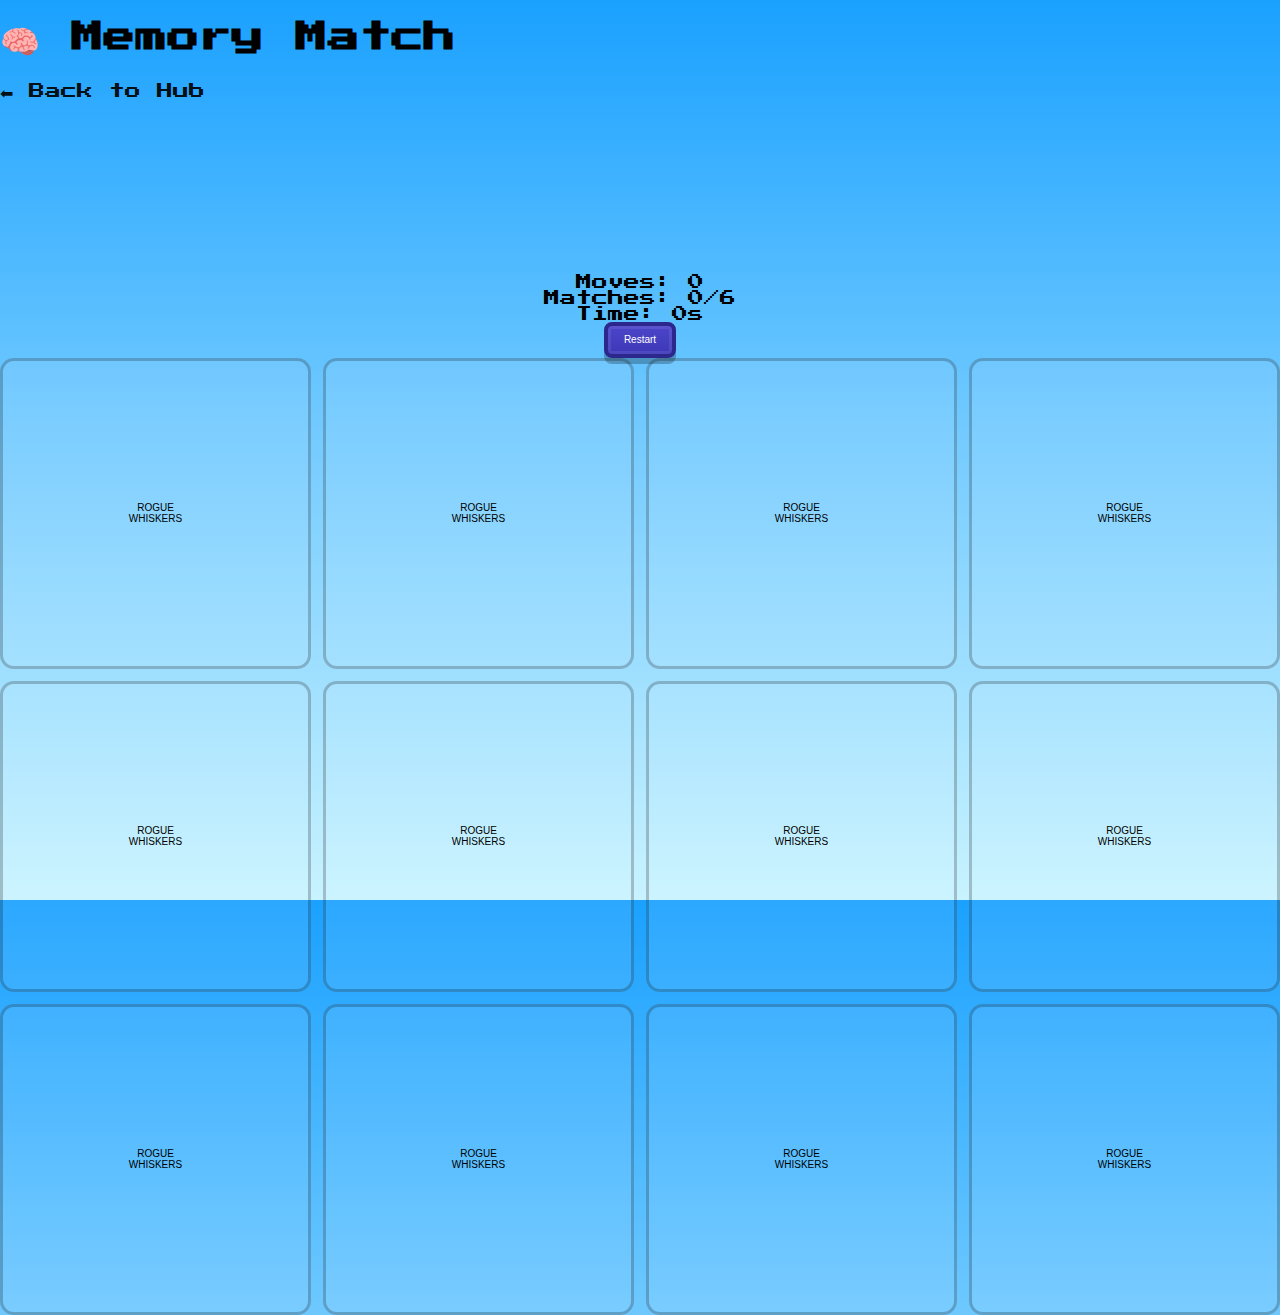
<file: memory.html>
<!DOCTYPE html>
<html lang="en">
<head>
  <meta charset="UTF-8" />
  <meta name="viewport" content="width=device-width, initial-scale=1.0" />
  <title>Memory Match</title>

  <link href="https://fonts.googleapis.com/css2?family=Press+Start+2P&display=swap" rel="stylesheet">
  <link rel="stylesheet" href="./style/theme.css?v=1">
  <link rel="stylesheet" href="style/memory.css">
</head>

<body>
  <header>
    <h1>🧠 Memory Match</h1>
    <p><a class="back-link" href="index.html">⬅ Back to Hub</a></p>
  </header>

  <section class="panel">
    <div class="memory-wrap">

      <div class="hud">
        <div class="hud-item">Moves: <span id="moves">0</span></div>
        <div class="hud-item">Matches: <span id="matches">0</span>/<span id="totalPairs">6</span></div>
        <div class="hud-item">Time: <span id="time">0</span>s</div>
        <button id="restartBtn" class="pixel-btn">Restart</button>
      </div>

      <div id="board" class="board" aria-label="Memory board"></div>

      <div id="win" class="win hidden">
        <div class="win-box">
          <div class="win-title">✨ You Win! ✨</div>
          <div class="win-stats">
            Moves: <span id="winMoves">0</span> • Time: <span id="winTime">0</span>s
          </div>
          <button class="pixel-btn" id="playAgainBtn">Play Again</button>
        </div>
      </div>

    </div>
  </section>

  <!-- SFX (reuse your sounds; add match/win if you want later) -->
  <audio id="sfx-click" src="assets/sounds/click.wav" preload="auto"></audio>
  <audio id="sfx-select" src="assets/sounds/select.wav" preload="auto"></audio>

  <script src="script/memory.js"></script>
</body>
</html>
</file>
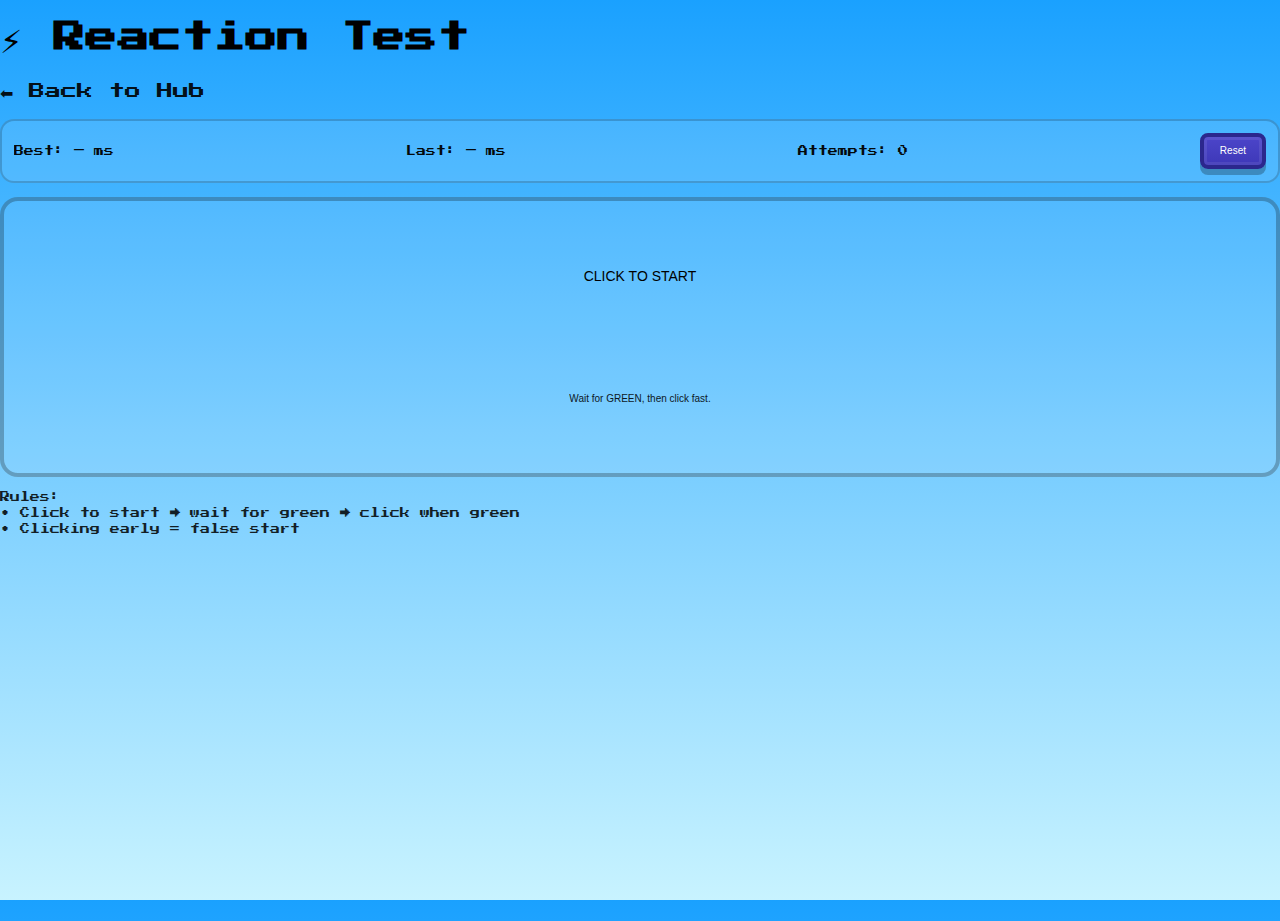
<file: reaction.html>
<!DOCTYPE html>
<html lang="en">
<head>
  <meta charset="UTF-8" />
  <meta name="viewport" content="width=device-width, initial-scale=1.0" />
  <title>Reaction Test</title>

  <link href="https://fonts.googleapis.com/css2?family=Press+Start+2P&display=swap" rel="stylesheet">
  <link rel="stylesheet" href="./style/theme.css?v=1">
  <link rel="stylesheet" href="style/reaction.css">
</head>

<body>
  <header>
    <h1>⚡ Reaction Test</h1>
    <p><a class="back-link" href="index.html">⬅ Back to Hub</a></p>
  </header>

  <section class="panel">
    <div class="reaction-wrap">

      <div class="hud">
        <div class="hud-item">Best: <span id="best">—</span> ms</div>
        <div class="hud-item">Last: <span id="last">—</span> ms</div>
        <div class="hud-item">Attempts: <span id="tries">0</span></div>
        <button id="resetBtn" class="pixel-btn">Reset</button>
      </div>

      <button id="box" class="box waiting" type="button" aria-label="Reaction box">
        <div class="box-text" id="boxText">CLICK TO START</div>
        <div class="box-sub" id="boxSub">Wait for GREEN, then click fast.</div>
      </button>

      <div class="tips">
        <div>Rules:</div>
        <div>• Click to start → wait for green → click when green</div>
        <div>• Clicking early = false start</div>
      </div>

    </div>
  </section>

  <!-- SFX -->
  <audio id="sfx-click" src="assets/sounds/click.wav" preload="auto"></audio>
  <audio id="sfx-select" src="assets/sounds/select.wav" preload="auto"></audio>
  <audio id="sfx-hover" src="assets/sounds/hover.wav" preload="auto"></audio>

  <script src="script/reaction.js"></script>
</body>
</html>
</file>
<file: style/theme.css>
/* ==============================
   Rogue-ish Mini Hub Theme (Shared)
   Use on: index + clicker + memory + reaction + snake
   Path: /style/theme.css
============================== */

:root{
  --font: "Press Start 2P", system-ui, sans-serif;

  --sky-top: #1aa1ff;
  --sky-mid: #76ccff;
  --sky-bot: #c8f3ff;

  --panel: #1a8b1a;
  --panel-dark: #0f5f0f;
  --panel-deep: #0b3f0b;

  --tile-mid: #39a739;
  --tile-dark: #0c3b0c;

  --btn: #4c45c9;
  --btn-dark: #2b278d;

  --cloud-h: 240px;
  --ground-h: 96px;
}

*{ box-sizing:border-box; }
html, body{ height:100%; margin:0; padding:0; }

body{
  font-family: var(--font);
  overflow-x:hidden;
  background: linear-gradient(var(--sky-top), var(--sky-mid), var(--sky-bot));
}

/* === Scene === */
.scene{
  position: relative;
  min-height: 100vh;
  width: 100%;
  padding-bottom: calc(var(--ground-h) + 70px);
}

/* === Clouds band === */
.clouds{
  position:absolute;
  top:0; left:0;
  width:100%;
  height: var(--cloud-h);
  z-index: 1;
  background-image: url("../assets/images/clouds.png");
  background-repeat: repeat-x;
  background-position: top center;
  background-size: auto 100%;
}

/* === HUD title === */
.hud{
  position: relative;
  z-index: 3;
  text-align:center;
  padding-top: calc(var(--cloud-h) - 85px);
  padding-left: 12px;
  padding-right: 12px;
}

.title{
  margin: 0;
  font-size: 26px;
  color:#fff;
  text-shadow: 0 4px 0 rgba(0,0,0,0.25);
}

.subtitle{
  margin: 10px 0 0;
  font-size: 12px;
  color: rgba(255,255,255,0.9);
  text-shadow: 0 3px 0 rgba(0,0,0,0.18);
}

.counter{
  margin: 10px 0 0;
  font-size: 10px;
  color: rgba(255,255,255,0.85);
  text-shadow: 0 3px 0 rgba(0,0,0,0.18);
}

/* === Content wrapper === */
.content{
  position: relative;
  z-index: 3;
  display:flex;
  justify-content:center;
  padding: 30px 14px 0;
}

.hub-panel{
  width: min(980px, 92vw);
  padding: 22px 20px 18px;

  background: linear-gradient(#1f981f, var(--panel));
  border: 6px solid var(--panel-dark);

  box-shadow:
    0 0 0 4px var(--panel-deep),
    0 10px 0 rgba(0,0,0,0.25);

  border-radius: 10px;
}

/* === Hub grid/cards === */
.game-grid{
  display:grid;
  grid-template-columns: repeat(4, minmax(170px, 1fr));
  gap: 18px;
}

.game-card{
  background: linear-gradient(#1c7f1c, #0f5f0f);
  border: 4px solid var(--tile-dark);
  border-radius: 8px;
  padding: 12px;

  box-shadow:
    0 0 0 3px var(--tile-mid),
    0 0 0 6px rgba(0,0,0,0.22);
}

.card-inner{
  display:grid;
  justify-items:center;
  text-align:center;
  gap: 10px;
}

.icon-frame{
  width: 132px;
  height: 132px;
  border-radius: 10px;

  background: linear-gradient(#0f6a0f, #0b4b0b);
  border: 4px solid var(--tile-mid);

  box-shadow:
    inset 0 0 0 4px rgba(0,0,0,0.22),
    0 7px 0 rgba(0,0,0,0.22);

  display:grid;
  place-items:center;
}

/* Emoji icon instead of image */
.emoji-icon{
  font-size: 54px;
  line-height: 1;
  filter: drop-shadow(0 4px 0 rgba(0,0,0,0.25));
}

.card-title{
  margin: 0;
  font-size: 11px;
  color: #eaffea;
  text-shadow: 0 3px 0 rgba(0,0,0,0.25);
}

/* === Pixel button === */
.pixel-btn{
  position: relative;
  display:inline-block;
  padding: 9px 16px;

  background: linear-gradient(var(--btn), #3e38b8);
  border: 4px solid var(--btn-dark);
  border-radius: 8px;

  color:#fff;
  text-decoration:none;
  font-size: 10px;
  line-height: 1;

  box-shadow:
    0 6px 0 rgba(0,0,0,0.25),
    inset 0 0 0 3px rgba(255,255,255,0.08);

  transform: translateY(0);
  transition: transform 120ms ease;
}

.pixel-btn:hover{ transform: translateY(-1px); }
.pixel-btn:active{
  transform: translateY(2px);
  box-shadow:
    0 3px 0 rgba(0,0,0,0.25),
    inset 0 0 0 3px rgba(255,255,255,0.08);
}

/* Tooltip */
.pixel-btn[data-tooltip]::after{
  content: attr(data-tooltip);
  position:absolute;
  left:50%;
  bottom: calc(100% + 10px);
  transform: translateX(-50%);
  white-space:nowrap;

  background: rgba(0,0,0,0.85);
  color:#fff;
  padding: 8px 10px;
  border: 2px solid rgba(255,255,255,0.2);
  border-radius: 8px;

  font-size: 9px;
  opacity:0;
  pointer-events:none;
  transition: opacity 140ms ease;
}
.pixel-btn[data-tooltip]::before{
  content:"";
  position:absolute;
  left:50%;
  bottom: calc(100% + 2px);
  transform: translateX(-50%);
  border: 7px solid transparent;
  border-top-color: rgba(0,0,0,0.85);
  opacity:0;
  transition: opacity 140ms ease;
}
.pixel-btn:hover::after,
.pixel-btn:hover::before{ opacity:1; }

/* === Floating SpriteSlime === */
.sprite-slime-float{
  position: absolute;
  left: 50%;
  bottom: calc(var(--ground-h) + 170px);
  transform: translateX(-50%);
  width: 120px;
  height: auto;
  image-rendering: pixelated;
  pointer-events: none;
  z-index: 4;
  animation: floatSprite 2.4s ease-in-out infinite;
}
@keyframes floatSprite{
  0%,100% { transform: translateX(-50%) translateY(0); }
  50%     { transform: translateX(-50%) translateY(-10px); }
}

/* === Ground mrslime === */
.mrslime{
  position: absolute;
  left: 50%;
  bottom: calc(var(--ground-h) + 6px);
  transform: translateX(-50%);
  width: 110px;
  height: auto;
  image-rendering: pixelated;
  pointer-events: none;
  z-index: 6;
}

/* === Grass === */
.ground{
  position: absolute;
  left: 0;
  bottom: 0;
  width: 100%;
  height: var(--ground-h);
  z-index: 5;

  background-image: url("../assets/images/grass.png");
  background-repeat: repeat-x;
  background-position: bottom center;
  background-size: auto 100%;
  image-rendering: pixelated;
}

.footer{
  position: absolute;
  left: 0;
  bottom: calc(var(--ground-h) + 12px);
  width: 100%;
  text-align: center;
  z-index: 7;
  font-size: 9px;
  color: rgba(0,0,0,0.35);
}

/* Responsive */
@media (max-width: 980px){
  .game-grid{ grid-template-columns: repeat(2, minmax(170px, 1fr)); }
}
@media (max-width: 520px){
  :root{ --cloud-h: 200px; --ground-h: 88px; }
  .game-grid{ grid-template-columns: 1fr; }
  .title{ font-size: 20px; }
}
</file>
<file: style/memory.css>
.back-link { color: inherit; text-decoration: none; opacity: 0.9; }

.memory-wrap { position: relative; }

.memory-hud{
  display: flex;
  flex-wrap: wrap;
  gap: 12px;
  align-items: center;
  justify-content: space-between;
  margin-bottom: 14px;
  padding: 12px;
  border-radius: 14px;
  background: rgba(255,255,255,0.10);
  border: 2px solid rgba(0,0,0,0.18);
  font-size: 10px;
}

.memory-hud-item { opacity: 0.95; }

.board{
  display: grid;
  grid-template-columns: repeat(4, 1fr);
  gap: 12px;
}

@media (max-width: 900px){
  .board{ grid-template-columns: repeat(3, 1fr); }
}
@media (max-width: 520px){
  .board{ grid-template-columns: repeat(2, 1fr); }
}

.card{
  aspect-ratio: 1 / 1;
  border-radius: 14px;
  border: 3px solid rgba(0,0,0,0.22);
  background: rgba(255,255,255,0.08);
  cursor: pointer;
  position: relative;
  overflow: hidden;
  user-select: none;
}

.card.disabled { cursor: default; opacity: 0.9; }

.face{
  position: absolute;
  inset: 0;
  display: grid;
  place-items: center;
  font-size: 26px;
  transform: scale(1.0);
}

.back{
  font-size: 10px;
  opacity: 0.9;
}

.card.revealed .front{ opacity: 1; transform: scale(1.0); }
.card.revealed .back{ opacity: 0; transform: scale(0.98); }

.front{ opacity: 0; transition: opacity 120ms ease, transform 120ms ease; }
.back{ opacity: 1; transition: opacity 120ms ease, transform 120ms ease; }

.card.matched{
  border-style: dashed;
  opacity: 0.95;
}

.win{
  position: absolute;
  inset: 0;
  display: grid;
  place-items: center;
  background: rgba(0,0,0,0.45);
  border-radius: 14px;
}

.hidden{ display: none; }

.win-box{
  width: min(520px, 92%);
  padding: 18px;
  border-radius: 16px;
  background: rgba(255,255,255,0.14);
  border: 3px solid rgba(0,0,0,0.25);
  text-align: center;
}

.win-title{ font-size: 14px; margin-bottom: 10px; }
.win-stats{ font-size: 10px; opacity: 0.9; margin-bottom: 14px; }
</file>
<file: style/reaction.css>
.back-link { color: inherit; text-decoration: none; opacity: 0.9; }

.reaction-wrap { position: relative; }

.hud{
  display: flex;
  flex-wrap: wrap;
  gap: 12px;
  align-items: center;
  justify-content: space-between;
  margin-bottom: 14px;
  padding: 12px;
  border-radius: 14px;
  background: rgba(255,255,255,0.10);
  border: 2px solid rgba(0,0,0,0.18);
  font-size: 10px;
}

.hud-item { opacity: 0.95; }

.box{
  width: 100%;
  min-height: 280px;
  border-radius: 18px;
  border: 4px solid rgba(0,0,0,0.25);
  background: rgba(255,255,255,0.08);
  cursor: pointer;
  display: grid;
  place-items: center;
  text-align: center;
  padding: 18px;
  user-select: none;
}

.box-text{
  font-size: 14px;
  margin-bottom: 10px;
}

.box-sub{
  font-size: 10px;
  opacity: 0.88;
  line-height: 1.5;
}

.waiting { /* neutral */ }
.ready { /* green (use generic; your theme can override if you like) */ background: rgba(80, 255, 160, 0.22); }
.toosoon { background: rgba(255, 80, 80, 0.20); }
.running { background: rgba(255, 230, 80, 0.18); }

.tips{
  margin-top: 12px;
  font-size: 10px;
  opacity: 0.85;
  line-height: 1.6;
}
</file>
